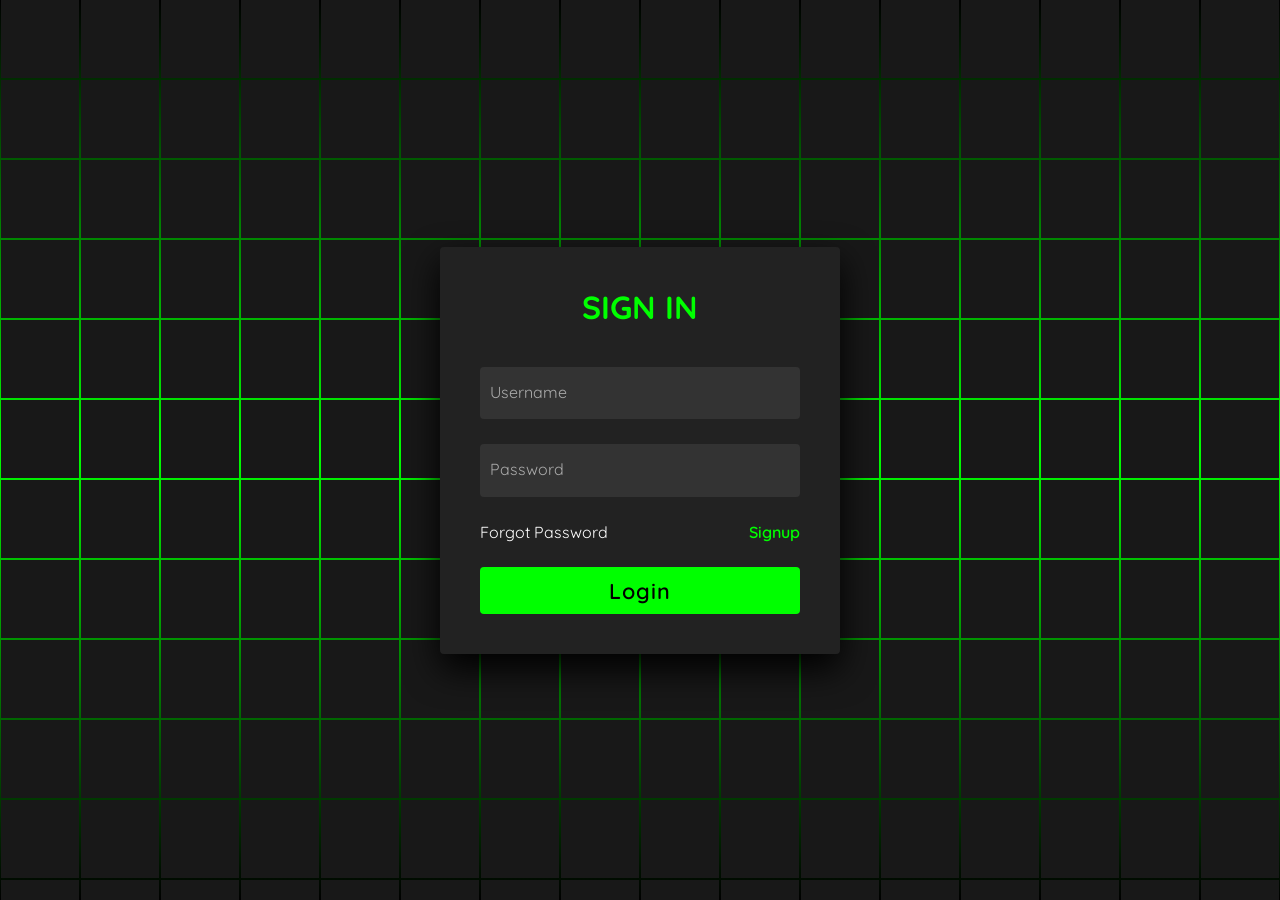
<file: LOGIN PAGE FOR PROJECT--SOLUTION/hacker-login-form/dist/index.html>
<!DOCTYPE html>
<html lang="en" >
<head>
  <meta charset="UTF-8">
  <title>CodePen - Hacker Login Form</title>
  <link rel="stylesheet" href="./style.css">

</head>
<body>
<!-- partial:index.partial.html -->
<!doctype html>

<html lang="en"> 

 <head> 

  <meta charset="UTF-8"> 

  <title>CodePen - Animated Login Form using Html &amp; CSS Only</title> 

  <link rel="stylesheet" href="./style.css"> 

 </head> 

 <body> <!-- partial:index.partial.html --> 

  <section> <span></span> <span></span> <span></span> <span></span> <span></span> <span></span> <span></span> <span></span> <span></span> <span></span> <span></span> <span></span> <span></span> <span></span> <span></span> <span></span> <span></span> <span></span> <span></span> <span></span> <span></span> <span></span> <span></span> <span></span> <span></span> <span></span> <span></span> <span></span> <span></span> <span></span> <span></span> <span></span> <span></span> <span></span> <span></span> <span></span> <span></span> <span></span> <span></span> <span></span> <span></span> <span></span> <span></span> <span></span> <span></span> <span></span> <span></span> <span></span> <span></span> <span></span> <span></span> <span></span> <span></span> <span></span> <span></span> <span></span> <span></span> <span></span> <span></span> <span></span> <span></span> <span></span> <span></span> <span></span> <span></span> <span></span> <span></span> <span></span> <span></span> <span></span> <span></span> <span></span> <span></span> <span></span> <span></span> <span></span> <span></span> <span></span> <span></span> <span></span> <span></span> <span></span> <span></span> <span></span> <span></span> <span></span> <span></span> <span></span> <span></span> <span></span> <span></span> <span></span> <span></span> <span></span> <span></span> <span></span> <span></span> <span></span> <span></span> <span></span> <span></span> <span></span> <span></span> <span></span> <span></span> <span></span> <span></span> <span></span> <span></span> <span></span> <span></span> <span></span> <span></span> <span></span> <span></span> <span></span> <span></span> <span></span> <span></span> <span></span> <span></span> <span></span> <span></span> <span></span> <span></span> <span></span> <span></span> <span></span> <span></span> <span></span> <span></span> <span></span> <span></span> <span></span> <span></span> <span></span> <span></span> <span></span> <span></span> <span></span> <span></span> <span></span> <span></span> <span></span> <span></span> <span></span> <span></span> <span></span> <span></span> <span></span> <span></span> <span></span> <span></span> <span></span> <span></span> <span></span> <span></span> <span></span> <span></span> <span></span> <span></span> <span></span> <span></span> <span></span> <span></span> <span></span> <span></span> <span></span> <span></span> <span></span> <span></span> <span></span> <span></span> <span></span> <span></span> <span></span> <span></span> <span></span> <span></span> <span></span> <span></span> <span></span> <span></span> <span></span> <span></span> <span></span> <span></span> <span></span> <span></span> <span></span> <span></span> <span></span> <span></span> <span></span> <span></span> <span></span> <span></span> <span></span> <span></span> <span></span> <span></span> <span></span> <span></span> <span></span> <span></span> <span></span> <span></span> <span></span> <span></span> <span></span> <span></span> <span></span> <span></span> <span></span> <span></span> <span></span> <span></span> <span></span> <span></span> <span></span> <span></span> <span></span> <span></span> <span></span> <span></span> <span></span> <span></span> <span></span> <span></span> <span></span> <span></span> <span></span> <span></span> <span></span> <span></span> <span></span> <span></span> <span></span> <span></span> <span></span> <span></span> <span></span> <span></span> <span></span> <span></span> <span></span> <span></span> <span></span> <span></span> <span></span> <span></span> <span></span> <span></span> <span></span> <span></span> <span></span> <span></span> <span></span> <span></span> <span></span> 

   <div class="signin"> 

    <div class="content"> 

     <h2>Sign In</h2> 

     <div class="form"> 

      <div class="inputBox"> 

       <input type="text" required> <i>Username</i> 

      </div> 

      <div class="inputBox"> 

       <input type="password" required> <i>Password</i> 

      </div> 

      <div class="links"> <a href="#">Forgot Password</a> <a href="#">Signup</a> 

      </div> 

      <div class="inputBox"> 

       <input type="submit" value="Login"> 

      </div> 

     </div> 

    </div> 

   </div> 

  </section> <!-- partial --> 

 </body>

</html>
<!-- partial -->
  
</body>
</html>
</file>
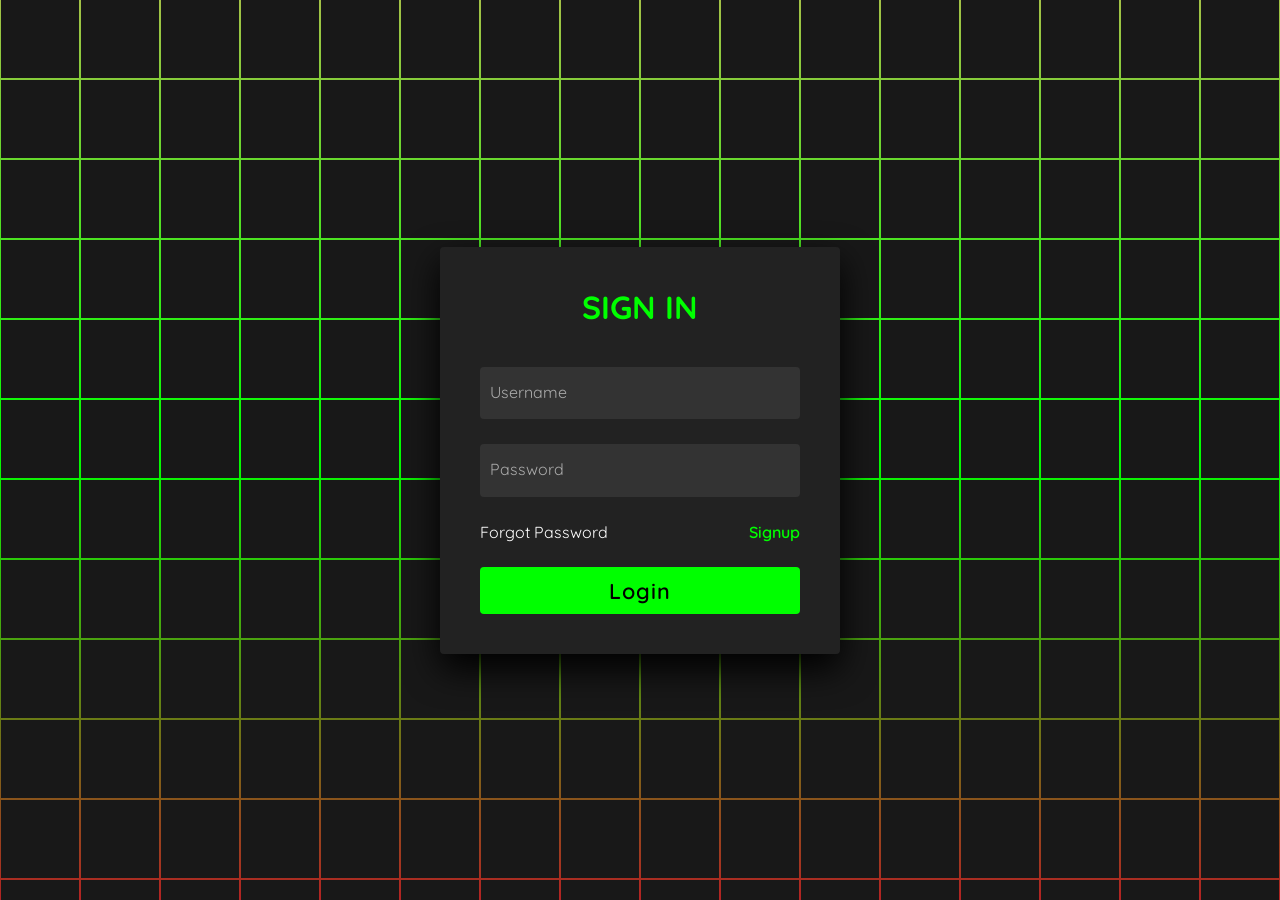
<file: LOGIN PAGE FOR PROJECT--SOLUTION/hacker-login-form/src/index.html>
<!DOCTYPE html>

<html lang="en">
  <head>
    <meta charset="UTF-8" />

    <title>CodePen - Animated Login Form using Html &amp; CSS Only</title>

    <link rel="stylesheet" href="./style.css" />
  </head>

  <body>
    <!-- partial:index.partial.html -->

    <section>
      <span></span> <span></span> <span></span> <span></span> <span></span>
      <span></span> <span></span> <span></span> <span></span> <span></span>
      <span></span> <span></span> <span></span> <span></span> <span></span>
      <span></span> <span></span> <span></span> <span></span> <span></span>
      <span></span> <span></span> <span></span> <span></span> <span></span>
      <span></span> <span></span> <span></span> <span></span> <span></span>
      <span></span> <span></span> <span></span> <span></span> <span></span>
      <span></span> <span></span> <span></span> <span></span> <span></span>
      <span></span> <span></span> <span></span> <span></span> <span></span>
      <span></span> <span></span> <span></span> <span></span> <span></span>
      <span></span> <span></span> <span></span> <span></span> <span></span>
      <span></span> <span></span> <span></span> <span></span> <span></span>
      <span></span> <span></span> <span></span> <span></span> <span></span>
      <span></span> <span></span> <span></span> <span></span> <span></span>
      <span></span> <span></span> <span></span> <span></span> <span></span>
      <span></span> <span></span> <span></span> <span></span> <span></span>
      <span></span> <span></span> <span></span> <span></span> <span></span>
      <span></span> <span></span> <span></span> <span></span> <span></span>
      <span></span> <span></span> <span></span> <span></span> <span></span>
      <span></span> <span></span> <span></span> <span></span> <span></span>
      <span></span> <span></span> <span></span> <span></span> <span></span>
      <span></span> <span></span> <span></span> <span></span> <span></span>
      <span></span> <span></span> <span></span> <span></span> <span></span>
      <span></span> <span></span> <span></span> <span></span> <span></span>
      <span></span> <span></span> <span></span> <span></span> <span></span>
      <span></span> <span></span> <span></span> <span></span> <span></span>
      <span></span> <span></span> <span></span> <span></span> <span></span>
      <span></span> <span></span> <span></span> <span></span> <span></span>
      <span></span> <span></span> <span></span> <span></span> <span></span>
      <span></span> <span></span> <span></span> <span></span> <span></span>
      <span></span> <span></span> <span></span> <span></span> <span></span>
      <span></span> <span></span> <span></span> <span></span> <span></span>
      <span></span> <span></span> <span></span> <span></span> <span></span>
      <span></span> <span></span> <span></span> <span></span> <span></span>
      <span></span> <span></span> <span></span> <span></span> <span></span>
      <span></span> <span></span> <span></span> <span></span> <span></span>
      <span></span> <span></span> <span></span> <span></span> <span></span>
      <span></span> <span></span> <span></span> <span></span> <span></span>
      <span></span> <span></span> <span></span> <span></span> <span></span>
      <span></span> <span></span> <span></span> <span></span> <span></span>
      <span></span> <span></span> <span></span> <span></span> <span></span>
      <span></span> <span></span> <span></span> <span></span> <span></span>
      <span></span> <span></span> <span></span> <span></span> <span></span>
      <span></span> <span></span> <span></span> <span></span> <span></span>
      <span></span> <span></span> <span></span> <span></span> <span></span>
      <span></span> <span></span> <span></span> <span></span> <span></span>
      <span></span> <span></span> <span></span> <span></span> <span></span>
      <span></span> <span></span> <span></span> <span></span> <span></span>
      <span></span> <span></span> <span></span> <span></span> <span></span>
      <span></span> <span></span> <span></span> <span></span> <span></span>
      <span></span> <span></span> <span></span> <span></span> <span></span>
      <span></span> <span></span> <span></span> <span></span> <span></span>

      <div class="signin">
        <div class="content">
          <h2>Sign In</h2>

          <div class="form">
            <div class="inputBox">
              <input type="text" required /> <i>Username</i>
            </div>

            <div class="inputBox">
              <input type="password" required /> <i>Password</i>
            </div>

            <div class="links">
              <a href="#">Forgot Password</a> <a href="#">Signup</a>
            </div>

            <div class="inputBox">
              <input type="submit" value="Login" />
            </div>
          </div>
        </div>
      </div>
    </section>
    <!-- partial -->
  </body>
</html>
</file>
<file: LOGIN PAGE FOR PROJECT--SOLUTION/hacker-login-form/dist/style.css>
@import url('https://fonts.googleapis.com/css2?family=Quicksand:wght@300;400;500;600;700&display=swap');
*
{
  margin: 0;
  padding: 0;
  box-sizing: border-box;
  font-family: 'Quicksand', sans-serif;
}
body 
{
  display: flex;
  justify-content: center;
  align-items: center;
  min-height: 100vh;
  background: #000;
}
section 
{
  position: absolute;
  width: 100vw;
  height: 100vh;
  display: flex;
  justify-content: center;
  align-items: center;
  gap: 2px;
  flex-wrap: wrap;
  overflow: hidden;
}
section::before 
{
  content: '';
  position: absolute;
  width: 100%;
  height: 100%;
  background: linear-gradient(#000,#0f0,#000);
  animation: animate 5s linear infinite;
}
@keyframes animate 
{
  0%
  {
    transform: translateY(-100%);
  }
  100%
  {
    transform: translateY(100%);
  }
}
section span 
{
  position: relative;
  display: block;
  width: calc(6.25vw - 2px);
  height: calc(6.25vw - 2px);
  background: #181818;
  z-index: 2;
  transition: 1.5s;
}
section span:hover 
{
  background: #0f0;
  transition: 0s;
}

section .signin
{
  position: absolute;
  width: 400px;
  background: #222;  
  z-index: 1000;
  display: flex;
  justify-content: center;
  align-items: center;
  padding: 40px;
  border-radius: 4px;
  box-shadow: 0 15px 35px rgba(0,0,0,9);
}
section .signin .content 
{
  position: relative;
  width: 100%;
  display: flex;
  justify-content: center;
  align-items: center;
  flex-direction: column;
  gap: 40px;
}
section .signin .content h2 
{
  font-size: 2em;
  color: #0f0;
  text-transform: uppercase;
}
section .signin .content .form 
{
  width: 100%;
  display: flex;
  flex-direction: column;
  gap: 25px;
}
section .signin .content .form .inputBox
{
  position: relative;
  width: 100%;
}
section .signin .content .form .inputBox input 
{
  position: relative;
  width: 100%;
  background: #333;
  border: none;
  outline: none;
  padding: 25px 10px 7.5px;
  border-radius: 4px;
  color: #fff;
  font-weight: 500;
  font-size: 1em;
}
section .signin .content .form .inputBox i 
{
  position: absolute;
  left: 0;
  padding: 15px 10px;
  font-style: normal;
  color: #aaa;
  transition: 0.5s;
  pointer-events: none;
}
.signin .content .form .inputBox input:focus ~ i,
.signin .content .form .inputBox input:valid ~ i
{
  transform: translateY(-7.5px);
  font-size: 0.8em;
  color: #fff;
}
.signin .content .form .links 
{
  position: relative;
  width: 100%;
  display: flex;
  justify-content: space-between;
}
.signin .content .form .links a 
{
  color: #fff;
  text-decoration: none;
}
.signin .content .form .links a:nth-child(2)
{
  color: #0f0;
  font-weight: 600;
}
.signin .content .form .inputBox input[type="submit"]
{
  padding: 10px;
  background: #0f0;
  color: #000;
  font-weight: 600;
  font-size: 1.35em;
  letter-spacing: 0.05em;
  cursor: pointer;
}
input[type="submit"]:active
{
  opacity: 0.6;
}
@media (max-width: 900px)
{
  section span 
  {
    width: calc(10vw - 2px);
    height: calc(10vw - 2px);
  }
}
@media (max-width: 600px)
{
  section span 
  {
    width: calc(20vw - 2px);
    height: calc(20vw - 2px);
  }
}
</file>
<file: LOGIN PAGE FOR PROJECT--SOLUTION/hacker-login-form/src/style.css>
@import url("https://fonts.googleapis.com/css2?family=Quicksand:wght@300;400;500;600;700&display=swap");
* {
  margin: 0;
  padding: 0;
  box-sizing: border-box;
  font-family: "Quicksand", sans-serif;
}
body {
  display: flex;
  justify-content: center;
  align-items: center;
  height: 100vh;
  background: #000;
}
section {
  position: absolute;
  width: 100vw;
  height: 100vh;
  display: flex;
  justify-content: center;
  align-items: center;
  gap: 2px;
  flex-wrap: wrap;
  overflow: hidden;
}
section::before {
  content: "";
  position: absolute;
  width: 100%;
  height: 100%;
  background: linear-gradient(#a3c247, #0f0, #b22323);
  animation: animate 6s linear infinite;
}
@keyframes animate {
  0% {
    transform: translateX(-100%);
  }
  100% {
    transform: translateX(100%);
  }
}
section span {
  position: relative;
  display: block;
  width: calc(6.25vw - 2px);
  height: calc(6.25vw - 2px);
  background: #181818;
  z-index: 2;
  transition: 1.5s;
}
section span:hover {
  background: #0f0;
  transition: 0s;
}

section .signin {
  position: absolute;
  width: 400px;
  background: #222;
  z-index: 1000;
  display: flex;
  justify-content: center;
  align-items: center;
  padding: 40px;
  border-radius: 4px;
  box-shadow: 0 15px 35px rgba(0, 0, 0, 9);
}
section .signin .content {
  position: relative;
  width: 100%;
  display: flex;
  justify-content: center;
  align-items: center;
  flex-direction: column;
  gap: 40px;
}
section .signin .content h2 {
  font-size: 2em;
  color: #0f0;
  text-transform: uppercase;
}
section .signin .content .form {
  width: 100%;
  display: flex;
  flex-direction: column;
  gap: 25px;
}
section .signin .content .form .inputBox {
  position: relative;
  width: 100%;
}
section .signin .content .form .inputBox input {
  position: relative;
  width: 100%;
  background: #333;
  border: none;
  outline: none;
  padding: 25px 10px 7.5px;
  border-radius: 4px;
  color: #fff;
  font-weight: 500;
  font-size: 1em;
}
section .signin .content .form .inputBox i {
  position: absolute;
  left: 0;
  padding: 15px 10px;
  font-style: normal;
  color: #aaa;
  transition: 0.5s;
  pointer-events: none;
}
.signin .content .form .inputBox input:focus ~ i,
.signin .content .form .inputBox input:valid ~ i {
  transform: translateY(-7.5px);
  font-size: 0.8em;
  color: #fff;
}
.signin .content .form .links {
  position: relative;
  width: 100%;
  display: flex;
  justify-content: space-between;
}
.signin .content .form .links a {
  color: #fff;
  text-decoration: none;
}
.signin .content .form .links a:nth-child(2) {
  color: #0f0;
  font-weight: 600;
}
.signin .content .form .inputBox input[type="submit"] {
  padding: 10px;
  background: #0f0;
  color: #000;
  font-weight: 600;
  font-size: 1.35em;
  letter-spacing: 0.05em;
  cursor: pointer;
}
input[type="submit"]:active {
  opacity: 0.6;
}
@media (max-width: 900px) {
  section span {
    width: calc(10vw - 2px);
    height: calc(10vw - 2px);
  }
}
@media (max-width: 600px) {
  section span {
    width: calc(20vw - 2px);
    height: calc(20vw - 2px);
  }
}
</file>
